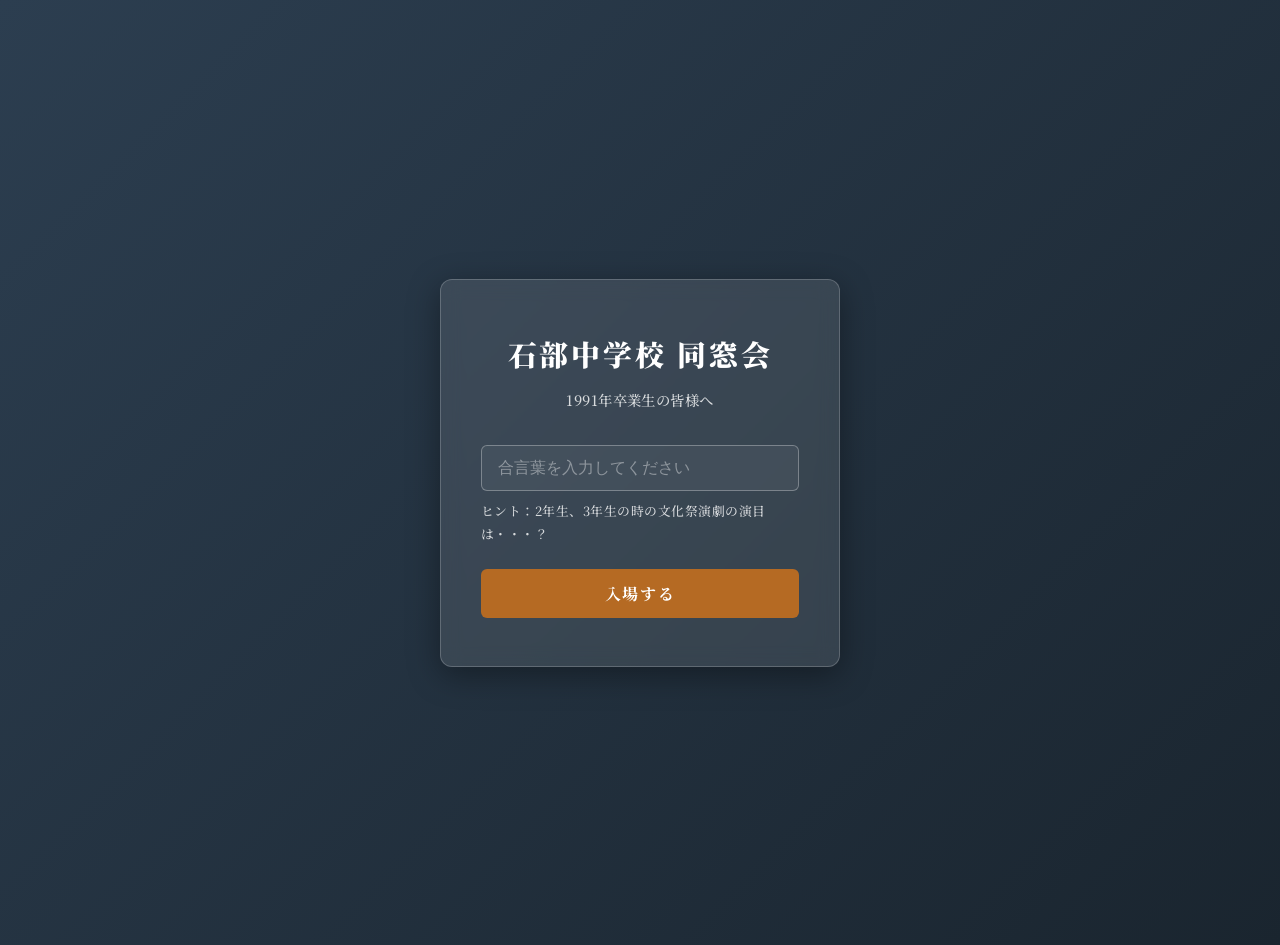
<file: index.html>
<!DOCTYPE html>
<html lang="ja">
<head>
    <meta charset="UTF-8">
    <meta name="viewport" content="width=device-width, initial-scale=1.0">
    <meta name="robots" content="noindex, nofollow">
    <title>石部中学校 1991年卒 同窓会</title>
    <meta name="description" content="石部中学校の懐かしい仲間たちが集まる同窓会のご案内サイトです。">
    <link rel="preconnect" href="https://fonts.googleapis.com">
    <link rel="preconnect" href="https://fonts.gstatic.com" crossorigin>
    <link href="https://fonts.googleapis.com/css2?family=Noto+Serif+JP:wght@400;700&family=Shippori+Mincho&display=swap" rel="stylesheet">
    <link rel="icon" href="assets/favi.jpg">
    <link rel="stylesheet" href="style.css">
</head>
<body class="login-active">
    <!-- ログイン画面 -->
    <div id="login-screen" class="screen active">
        <div class="login-container glass-panel">
            <h1 class="login-title">石部中学校 同窓会</h1>
            <p class="login-subtitle">1991年卒業生の皆様へ</p>
            <form id="login-form">
                <div class="input-group">
                    <input type="text" id="password" required placeholder="合言葉を入力してください">
                    <p class="login-hint" style="font-size: 0.8rem; margin-top: 0.5rem; margin-bottom: 0; opacity: 0.8; text-align: left;">ヒント：2年生、3年生の時の文化祭演劇の演目は・・・？</p>
                </div>
                <p id="login-error" class="error-message">合言葉が間違っています。</p>
                <button type="submit" class="btn primary-btn">入場する</button>
            </form>
        </div>
    </div>

    <!-- メインコンテンツ (初期非表示) -->
    <div id="main-content" class="screen hidden" style="display: none;">
        <!-- ヒーローセクション（キービジュアル） -->
        <header class="hero">
            <div class="hero-bg" style="background-image: url('assets/main_visual.png');"></div>
            <div class="hero-overlay"></div>
            <div class="hero-content">
                <h1 class="hero-title">35年分の「久しぶり」を<br>あの日のままの笑顔で。</h1>
                <p class="hero-date">2026.8.14 (Fri)</p>
                <p class="hero-subtitle">1991年卒 石部中学校 同窓会</p>
                <p class="hero-participants">5/5時点での参加申込数：63人</p>
            </div>
        </header>

        <main>
            <!-- お知らせセクション -->
            <section class="section news-section" style="padding-top: 2rem; padding-bottom: 2.5rem;">
                <div class="container">
                    <div class="news-box">
                        <h2 class="section-title" style="font-size: 1.4rem; margin-bottom: 1.5rem;">お知らせ</h2>
                        <ul class="news-list">
                            <li>
                                <span class="news-date">2026/3/26</span>
                                <span class="news-text">同窓会告知ページを公開し、参加募集を開始しました</span>
                            </li>
                        </ul>
                    </div>
                </div>
            </section>

            <!-- メッセージセクション -->
            <section class="section message-section">
                <div class="container">
                    <h2 class="section-title">ご挨拶</h2>
                    <div class="message-box">
                        <p class="greeting-lead">1991年卒業から35年。<br>皆様、いかがお過ごしでしょうか。</p>
                        <p>
                            覚えていますか？2年、3年の時に演劇で「北の国から」をやったこと。みんなでポカリスウェットを飲んで作り上げた空き缶アート。<br>
                            一生懸命やったマスゲームの練習。そして、部活で息を切らして駆け上がったあの坂。<br>
                            あれから35年の月日が流れ、私たちも50代になりました。
                        </p>
                        <p>
                            それぞれの道を歩んできた私たちが、もう一度あの頃に戻って語り合える場所を作りたい。<br>
                            そんな思いから、この度同窓会を企画いたしました。
                        </p>
                        <p>
                            懐かしい顔ぶれと再会し、素晴らしいひとときを共に過ごせることを心より楽しみにしています。
                        </p>
                        <p class="signature">同窓会幹事　吉川信幸 徳田美穂 武藤愛</p>
                    </div>
                </div>
            </section>

            <!-- 開催概要セクション -->
            <section class="section details-section">
                <div class="container">
                    <h2 class="section-title">開催概要</h2>
                    
                    <div class="event-card">
                        <h3 class="event-title">同窓会（1次会）</h3>
                        <dl class="event-details">
                            <dt><span class="icon">📅</span>日時</dt>
                            <dd class="large-text">
                                <strong>2026年8月14日（金）<br>12:00～14:30</strong><br>
                                <span class="time-details" style="font-size: 1rem; display: block; margin-top: 5px; font-weight: bold; opacity: 0.9;">11:30 受付開始 11:55 集合写真撮影</span>
<p style="font-size: 1rem;">※開始前に全体集合写真を撮影しますので、<strong>11:50までに受付を済ませてください</strong></p>
                            </dd>

                            <dt><span class="icon">💴</span>会費</dt>
                            <dd class="large-text">
                                <strong class="large-text">10,000円</strong><span class="small-text">（当日現金支払い） ビュッフェ形式のフード＋ドリンク飲み放題</span>
                            </dd>

                            <dt><span class="icon">📍</span>場所</dt>
                            <dd>
                                <strong class="large-text">ホテルボストンプラザ草津びわ湖</strong><br>
                                〒525-0037 滋賀県草津市西大路町１－２７<br>
                                <span class="small-text">（JR琵琶湖線 草津駅西口より徒歩1分）</span><br>
                                <a href="https://www.hotel-bp.co.jp/" target="_blank" style="color:var(--primary-color); text-decoration:underline; font-size: 0.9rem;">公式サイトはこちら</a><br>
                                <img src="assets/boston.jpg" alt="ホテルボストンプラザ草津びわ湖" class="hotel-image">
                                <div class="map-container">
                                    <iframe src="https://maps.google.com/maps?q=ホテルボストンプラザ草津びわ湖&output=embed" width="100%" height="300" frameborder="0" style="border:0" allowfullscreen></iframe>
                                </div>
                            </dd>
                        </dl>
                    </div>

                    <div class="event-card">
                        <h3 class="event-title">2次会</h3>
                        <dl class="event-details">
                            <dt><span class="icon">📅</span>日時</dt>
                            <dd class="large-text">
                                <strong>同日 14:45 ～ 16:30</strong>
                            </dd>
                            
                            <dt><span class="icon">💴</span>会費</dt>
                            <dd class="large-text">
                                <strong>4,000円</strong><span class="small-text">（当日現金支払い）軽食＋ドリンク飲み放題</span>
                            </dd>

                            <dt><span class="icon">📍</span>場所</dt>
                            <dd>
                                <strong class="large-text">ALL DAY DINING RIVERTY</strong><br>
                                ホテルボストンプラザ草津びわ湖（1次会会場）1F<br>
                                <img src="assets/boston_2.jpg" alt="ALL DAY DINING RIVERTY" class="hotel-image">
                            </dd>
                        </dl>
                    </div>
                </div>
            </section>

            <!-- 出欠確認セクション -->
            <section class="section rsvp-section">
                <div class="container">
                    <div class="rsvp-box">
                        <h2 class="section-title">出欠のご確認</h2>
                        <p style="text-align: center; font-weight: bold; font-size: 1.2rem; margin-bottom: 1rem; color: var(--primary-color);">[回答〆切： 7月15日]</p>
                        <p class="rsvp-desc">
                            人数を早めに把握したいため、現時点でのご意向で構いませんので、早めにご入力いただけると大変助かります。
                        </p>
                        <p class="rsvp-note">
                            ・回答後も、7月15日までは内容の変更が可能です。変更方法は<a href="#faq-edit" style="color:var(--primary-color); text-decoration:underline;">こちら</a>
                        </p>
                        <p class="rsvp-note" style="margin-top: 0;">
                            ・回答にはGoogleアカウント（Gmail等）へのログインが必要です。
                        </p>
                        <p class="rsvp-note" style="margin-top: 0;">
                            ・Googleアカウントをお持ちでない方は<a href="#faq-google" style="color:var(--primary-color); text-decoration:underline;">こちら</a>をご確認ください。
                        </p>
                        <a href="https://forms.gle/3dTCbKRh5A1gXE2k8" target="_blank" rel="noopener noreferrer" class="btn rsvp-btn">
                            <span class="btn-text">出欠入力フォームへ進む</span>
                            <span class="btn-icon">▶︎</span>
                        </a>
                    </div>
                </div>
            </section>

            <!-- FAQセクション -->
            <section class="section faq-section">
                <div class="container">
                    <h2 class="section-title">よくあるご質問</h2>
                    <div class="faq-list">
                        <details class="faq-item">
                            <summary>同級生の参加対象者は誰ですか？</summary>
                            <div class="faq-answer">
                                <p>1991年石部中学校卒業アルバムに載っている同級生及び引っ越しなどで卒業時にはいなかったが在学していた同級生（1975年4月2日生～1976年4月1日生）が対象者です。もし卒業アルバムにはいなくても、途中で転校された方で連絡先をご存知の方がいらっしゃればぜひお声掛けをご協力お願いします！</p>
                            </div>
                        </details>
                        <details class="faq-item">
                            <summary>先生も参加されますか？</summary>
                            <div class="faq-answer">
                                <p>中1から中3までの担任の先生や、当時お世話になった先生方にお声掛けをしています。お楽しみに！</p>
                            </div>
                        </details>
                        <details class="faq-item">
                            <summary>このサイトを同級生に案内していいですか？</summary>
                            <div class="faq-answer">
                                <p>ぜひお願いします！1991年石部中学卒業の同級生であれば大歓迎です。案内する際は、以下をお伝えください♪<br>サイト：https://ishibe.nobuyuki.tv<br>合言葉：北の国から</p>
                            </div>
                        </details>
                        <details class="faq-item">
                            <summary>服装に決まりはありますか？</summary>
                            <div class="faq-answer">
                                <p>平服（スマートカジュアルなど、ご自身がリラックスして楽しめる服装）でお気軽にお越しください。</p>
                            </div>
                        </details>
                        <details class="faq-item">
                            <summary>会費の支払い方法は？</summary>
                            <div class="faq-answer">
                                <p>当日の受付にて「現金」でお支払いください。釣銭のないようご準備いただけますと大変助かります。※クレジットカードや電子マネーは不可となります。</p>
                            </div>
                        </details>
                        <details class="faq-item">
                            <summary>車で行ってもいいですか？</summary>
                            <div class="faq-answer">
                                <p>はい、ボストンホテルの駐車場をご利用ください（同窓会参加者は入庫時間から8時間まで無料）。場所は<a href="https://www.hotel-bp.co.jp/access/" target="_blank" style="color:var(--primary-color); text-decoration:underline;">こちら</a>をご確認ください。</p>
                            </div>
                        </details>
                        <details class="faq-item">
                            <summary>食事は出ますか？</summary>
                            <div class="faq-answer">
                                <p>はい、自信を持っておすすめできる豪華ビュッフェをご用意しています！「せっかくの同窓会だから、本当に美味しいものを皆で囲みたい」という思いから、今回は料理に定評のあるホテルボストンプラザ草津を選びました。</p>
                                <p>ここの総料理長は、世界料理オリンピックで金メダルを獲得された角垣賢シェフ。世界に認められた芸術的な一皿一皿を、今回は贅沢にビュッフェ形式で心ゆくまでお楽しみいただけます。</p>
                                <p>会費以上の満足感と、ここでしか味わえない「美味しい記憶」を皆さまにお届けできると確信しています。旧友との会話はもちろん、世界基準の美食もぜひ楽しみにしていてください！<br>
                                詳しくは<a href="https://www.hotel-bp.co.jp/restaurant/dish/" target="_blank" style="color:var(--primary-color); text-decoration:underline;">こちら</a>をご確認ください。</p>
                            </div>
                        </details>
                        <details class="faq-item">
                            <summary>立食ですか？</summary>
                            <div class="faq-answer">
                                <p>1次会は全員分のお席をご用意し、着座での形式となりますが、コース料理ではなくビュッフェスタイルですので、自由に移動していただけます。ゆっくりとお食事と歓談をお楽しみください。</p>
                            </div>
                        </details>
                        <details class="faq-item">
                            <summary>席はどのようにして決まりますか？</summary>
                            <div class="faq-answer">
                                <p>最初は幹事側で決めさせていただきますが、乾杯以降は自由に席を移動してもらえるようにいたします。</p>
                            </div>
                        </details>
                        <details class="faq-item">
                            <summary>誰が来るのか知りたいです。</summary>
                            <div class="faq-answer">
                                <p>具体的な参加者名につきましては、当日までのお楽しみとさせていただきます。全体の参加予定人数につきましては、随時このサイトのトップにて公開してまいります。</p>
                            </div>
                        </details>
                        <details class="faq-item">
                            <summary>卒業以来連絡を取ってる人がいないので、一人ぼっちになりそうで心配です。</summary>
                            <div class="faq-answer">
                                <p>大丈夫！35年ぶりの再会ですので、誰もが同じように不安を少し抱えているはずです。当日はわかりやすい名札を用意するなど、話しやすい工夫を考えていますので、安心してお越しください。</p>
                            </div>
                        </details>
                        <details class="faq-item">
                            <summary>子どもを連れて行っていいですか？</summary>
                            <div class="faq-answer">
                                <p>申し訳ありませんが、会場の都合と、大人のみで当時を懐かしむ場とさせていただきたいため、お連れ様・お子様のご参加はご遠慮いただき、同窓生ご本人のみのご参加とさせていただきます。</p>
                            </div>
                        </details>
                        <details class="faq-item">
                            <summary>出欠〆切後に都合が悪くなったらどうしたらいいですか？</summary>
                            <div class="faq-answer">
                                <p>8月3日までにご連絡いただければ調整いたします。それ以降のキャンセルにつきましては、申し訳ありませんが後日会費をご請求させていただきます。</p>
                            </div>
                        </details>

                        <details class="faq-item">
                            <summary>入力した個人情報はどのように扱われますか？</summary>
                            <div class="faq-answer">
                                <p>ご入力いただいた個人情報は厳重に管理し、今回の同窓会に関する連絡、および今後同様の同窓会が開かれる際のご連絡にのみ使用いたします。それ以外の目的で使用することはありません。今後同窓会のお知らせに利用しますので、メールアドレスが変わった際には、「よくある質問」最後の問い合わせ窓口より幹事の徳田美穂までご連絡いただけますと幸いです。</p>
                            </div>
                        </details>
                        <details class="faq-item">
                            <summary>欠席の場合は回答しなくてもいいですか？</summary>
                            <div class="faq-answer">
                                <p>欠席の場合でも、ぜひ回答をお願いします！回答フォームには当日配布されるパンフレットに掲載される「近況」の入力欄があります。懐かしい皆さんに今の様子を伝えるためにも、ぜひ近況を入力して欠席のご連絡をいただけますと幸いです。</p>
                            </div>
                        </details>
                        <details class="faq-item">
                            <summary>1次会はどんな内容ですか？</summary>
                            <div class="faq-answer">
                                <p>お世話になった先生方からの挨拶、懐かしい写真スライドショーなどの催し物、みんなの近況が分かる冊子の配布、記念撮影などを予定しています。校歌斉唱もあるかも？！</p>
                            </div>
                        </details>
                        <details class="faq-item">
                            <summary>2次会から参加でもいいですか？</summary>
                            <div class="faq-answer">
                                <p>1次会のご都合が悪ければ2次会からでも参加OKです。２次会は歓談を中心としたカジュアルな感じになると思います。</p>
                            </div>
                        </details>
                        <details class="faq-item">
                            <summary>2次会に行くかはその場で決めたいのですが…</summary>
                            <div class="faq-answer">
                                <p>当日参加の場合でも参加できるように若干の余裕を見ておきますが、当日の人数状況によっては急遽の参加ができない場合があります。確実に参加したい場合は、予め「参加予定」として希望を出しておいてください。</p>
                            </div>
                        </details>
                        <details class="faq-item">
                            <summary>3次会はありますか？</summary>
                            <div class="faq-answer">
                                <p>事前に出欠は取りませんが2次会後も語り合いたい！という方のために3次会の会場も別途ご用意する予定です。当日ご案内いたします♪</p>
                            </div>
                        </details>
                        <details class="faq-item">
                            <summary>行きたいけど今回はどうしても都合が合わない…次回はありますか？！</summary>
                            <div class="faq-answer">
                                <p>お約束は出来ませんが、60歳のタイミングでまたやれたらいいなぁと考えています。生きてるうちに会おう！</p>
                            </div>
                        </details>
                        <details class="faq-item">
                            <summary>同窓会の幹事は誰ですか？</summary>
                            <div class="faq-answer">
                                <p>吉川信幸、徳田美穂、武藤愛の3名が幹事です（今後増える可能性あり）。</p>
                            </div>
                        </details>
                        <details class="faq-item" id="faq-google">
                            <summary>出欠入力フォームに入力しようとしたらログインを求められた。どうしたらいい？</summary>
                            <div class="faq-answer">
                                <p>回答内容の修正や、後日の近況追記を可能にするため、Googleアカウントへのログインが必要です。ログイン画面が表示されたら、ご自身のGmailアドレスとパスワードを入力してください。Googleアカウントを持っていない場合は、次の質問をご確認ください。</p>
                            </div>
                        </details>
                        <details class="faq-item">
                            <summary>Googleアカウント（Gmail等）を持っていないと回答できませんか？</summary>
                            <div class="faq-answer">
                                <p>皆様の回答を適切に管理し、後から「出席に変更したい」「近況を追加したい」といった修正をご自身で自由に行えるようにするため、Googleフォームの仕組みを利用しています。アカウントをお持ちでない場合は、以下の手順でのご対応をお願いいたします。</p>
                                <p><strong>【アカウントの作成方法（無料）】</strong><br>
                                「出欠入力フォームへ進む」をタップした先のログイン画面で「アカウントを作成」→「個人で使用」をタップしてください。<br>
                                <img src="assets/Google.png" alt="Googleアカウント作成手順" style="width:100%; max-width:400px; display:block; margin: 15px auto;"><br>
                                画面の指示に従って入力することで、数分で無料作成いただけます。今後も同窓会のお知らせ等でGoogle機能を利用する可能性があるため、この機会に作成・回答へのご協力をお願いいたします。</p>
                            </div>
                        </details>
                        <details class="faq-item">
                            <summary>Googleアカウントってなんですか？</summary>
                            <div class="faq-answer">
                                <p>Google（グーグル）が提供している無料の共通アカウントです。GmailやYouTubeなどを利用する際に使われるもので、出欠フォームの回答管理にもこれを使用しています。</p>
                            </div>
                        </details>
                        <details class="faq-item" id="faq-edit">
                            <summary>出欠回答フォームに回答した内容を変更したい</summary>
                            <div class="faq-answer">
                                <p>すでにGoogleフォームから出欠回答をいただいた方で、内容（出席への変更や近況の追記など）を変更したい場合は、新規にフォームを入力せず、回答送信時に届いたメールから「回答の編集」を行ってください。</p>
                                <div style="background-color: rgba(255, 255, 255, 0.6); padding: 1.5rem; border-radius: 8px; margin-top: 1rem;">
                                    <p style="font-weight: bold; color: var(--primary-color); margin-bottom: 1rem; text-align: center; font-size: 1.1rem;">回答変更の簡単3ステップ</p>
                                    <ol style="padding-left: 1.5rem; margin-bottom: 0;">
                                        <li style="margin-bottom: 1.5rem;">
                                            <strong>メールを検索する</strong><br>
                                            お使いのメールアプリの検索窓で「同窓会」または「石部中学校」と検索してください。<br>
                                            <span style="font-size: 0.85rem; color: #666;">※対象メールの件名： フォームにご記入いただきありがとうございます: 1991年卒石部中学校同窓会 出欠入力フォーム</span>
                                        </li>
                                        <li style="margin-bottom: 1.5rem;">
                                            <strong>「回答を編集」をクリック</strong><br>
                                            届いたメール本文内にある青色の「回答を編集」ボタンをクリックします。<br>
                                            <img src="assets/form.png" alt="回答を編集ボタンのイメージ" style="width: 100%; max-width: 400px; display: block; margin: 10px 0; border: 1px solid #ddd; border-radius: 4px; box-shadow: 0 2px 4px rgba(0,0,0,0.1);">
                                        </li>
                                        <li>
                                            <strong>内容を修正して送信</strong><br>
                                            前回の入力内容が表示された状態でフォームが開きます。修正箇所を書き換え、最後に必ず「送信」ボタンを押してください。
                                        </li>
                                    </ol>
                                </div>
                            </div>
                        </details>
                        <details class="faq-item">
                            <summary>ITが苦手でどうしても出欠回答フォームからの回答ができません…参加できませんか？</summary>
                            <div class="faq-answer">
                                <p>どうしても回答入力が難しい場合は、問い合わせ窓口までその旨ご連絡ください。別途やり取りさせていただきます。<br>
                                <a href="mailto:miho.19751001@gmail.com" style="color:var(--primary-color); text-decoration:underline;">miho.19751001@gmail.com</a><br>
                                <a href="https://line.me/ti/p/4slW5NxZOO" target="_blank" style="color:var(--primary-color); text-decoration:underline;">LINEでお問い合わせ</a><br>
                                （幹事：徳田美穂）</p>
                            </div>
                        </details>
                        <details class="faq-item">
                            <summary>本同窓会に関する問い合わせ窓口はありますか？</summary>
                            <div class="faq-answer">
                                <p>お問い合わせは以下のメールアドレスまたはLINEまでお願いいたします。（幹事：徳田美穂）<br>
                                <a href="mailto:miho.19751001@gmail.com" style="color:var(--primary-color); text-decoration:underline;">miho.19751001@gmail.com</a><br>
                                <a href="https://line.me/ti/p/4slW5NxZOO" target="_blank" style="color:var(--primary-color); text-decoration:underline;">LINEでお問い合わせ</a></p>
                            </div>
                        </details>
                    </div>
                </div>
            </section>
        </main>

        <footer class="footer">
            <div class="container">
                <p>&copy; 2026 石部中学校 1991年卒業生 同窓会 幹事一同</p>
            </div>
        </footer>
    </div>
    
    <script src="script.js"></script>
</body>
</html>
</file>
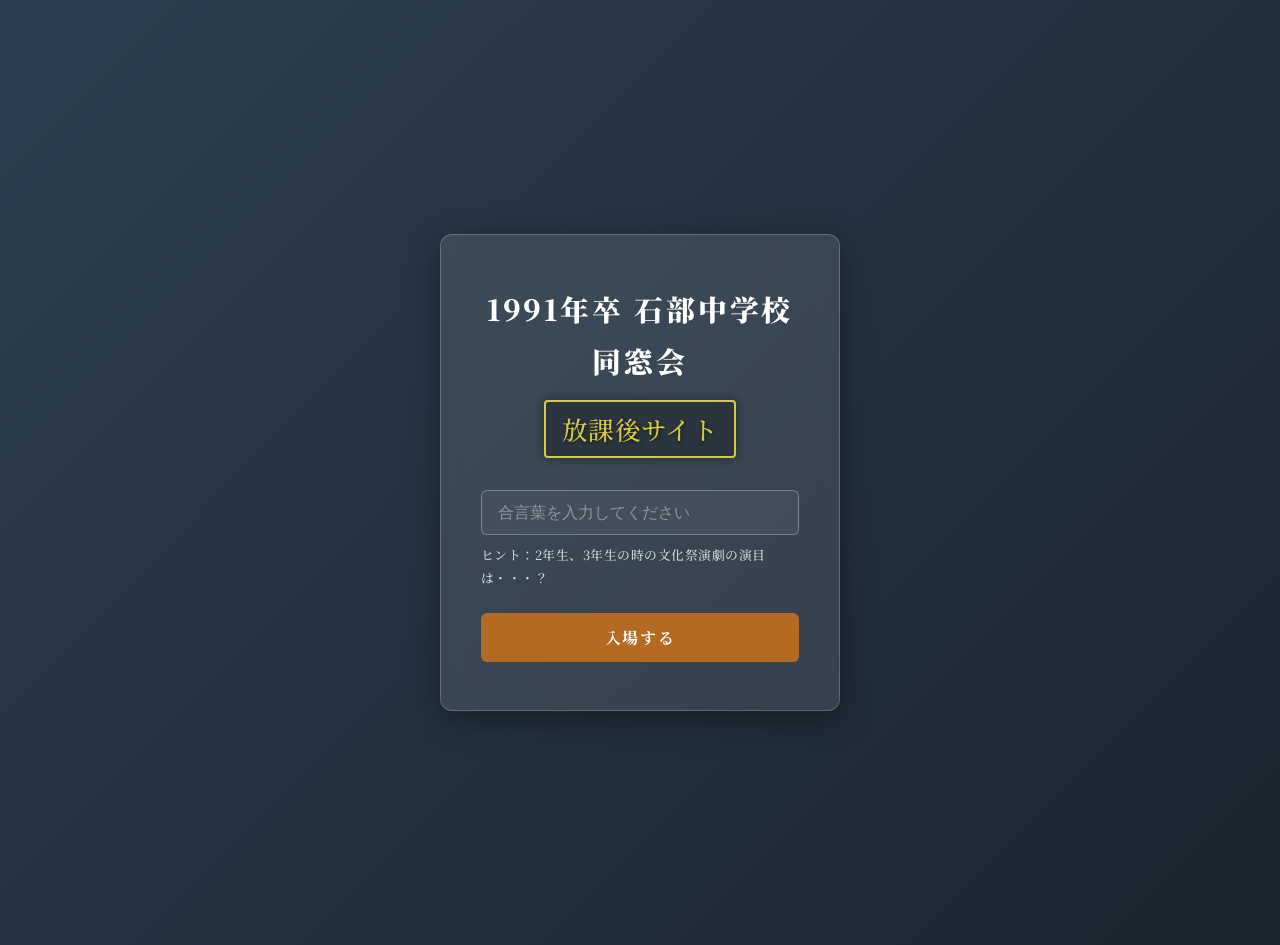
<file: afterschool/index.html>
<!DOCTYPE html>
<html lang="ja">
<head>
    <meta charset="UTF-8">
    <meta name="viewport" content="width=device-width, initial-scale=1.0">
    <meta name="robots" content="noindex, nofollow">
    <title>1991年卒 石部中学校同窓会 放課後サイト</title>
    <meta name="description" content="石部中学校同窓会のアンケート回答者限定アフターコンテンツです。">
    <link rel="preconnect" href="https://fonts.googleapis.com">
    <link rel="preconnect" href="https://fonts.gstatic.com" crossorigin>
    <link href="https://fonts.googleapis.com/css2?family=Noto+Serif+JP:wght@400;700&family=Shippori+Mincho&display=swap" rel="stylesheet">
    <link rel="icon" href="../assets/favi.jpg">
    <link rel="stylesheet" href="../style.css">
</head>
<body class="login-active">
    <!-- ログイン画面 -->
    <div id="login-screen" class="screen active">
        <div class="login-container glass-panel">
            <h1 class="login-title">1991年卒 石部中学校 同窓会</h1>
            <p class="login-subtitle">
                <span style="display: inline-block; margin-top: 5px; font-size: 1.6rem; color: #ffeb3b; padding: 4px 16px; border: 2px solid #ffeb3b; border-radius: 4px; box-shadow: 0 0 10px rgba(0,0,0,0.5); text-shadow: 1px 1px 4px rgba(0,0,0,0.8); background-color: rgba(0,0,0,0.3);">放課後サイト</span>
            </p>
            <form id="login-form">
                <div class="input-group">
                    <input type="text" id="password" required placeholder="合言葉を入力してください">
                    <p class="login-hint" style="font-size: 0.8rem; margin-top: 0.5rem; margin-bottom: 0; opacity: 0.8; text-align: left;">ヒント：2年生、3年生の時の文化祭演劇の演目は・・・？</p>
                </div>
                <p id="login-error" class="error-message">合言葉が間違っています。</p>
                <button type="submit" class="btn primary-btn">入場する</button>
            </form>
        </div>
    </div>

    <!-- メインコンテンツ -->
    <div id="main-content" class="screen hidden" style="display: none;">
        <!-- ヒーローセクション -->
        <header class="hero">
            <div class="hero-bg" style="background-image: url('../assets/afterschool_main_visual.png');"></div>
            <div class="hero-overlay"></div>
            <div class="hero-content">
                <h1 class="hero-title">あの日の続きを、<br>もう少しだけ。</h1>
                <p class="hero-subtitle" style="font-size: 1.2rem; font-weight: bold; line-height: 1.8;">
                    1991年卒 石部中学校 同窓会<br>
                    <span style="display: inline-block; margin-top: 10px; font-size: 1.6rem; color: #ffeb3b; padding: 4px 16px; border: 2px solid #ffeb3b; border-radius: 4px; box-shadow: 0 0 10px rgba(0,0,0,0.5); text-shadow: 1px 1px 4px rgba(0,0,0,0.8); background-color: rgba(0,0,0,0.3);">放課後サイト</span>
                </p>
            </div>
        </header>

        <main>
            <!-- 期限の告知 -->
            <section class="section" style="padding-bottom: 0;">
                <div class="container">
                    <div class="glass-panel text-center">
                        <p style="color: var(--primary-color); font-weight: bold; margin-bottom: 1rem; font-size: 1.2rem;">【アンケート回答者限定公開ページ】</p>
                        <p style="margin-bottom: 0.5rem; line-height: 1.6;">このページは、1991年卒石部中学校同窓会の<br>アンケートにご回答いただいた皆さまへの限定公開ページです（URLの共有はお控えください）。<br>出席された方は当日の振り返りやデータのダウンロードとして、欠席された方は、当日の雰囲気を味わうためとして、ぜひお楽しみください。</p>
                        <p style="font-size: 0.9rem; color: #555;">※本ページの公開は、<strong style="color: var(--primary-color);">2026年9月30日まで</strong>となりますので、<br>画像の保存やファイルのダウンロード等はお早めにお願いいたします。</p>
                    </div>
                </div>
            </section>

            <!-- 集合写真セクション -->
            <section class="section">
                <div class="container">
                    <h2 class="section-title">当日の集合写真</h2>
                    
                    <div class="rsvp-box" style="margin-bottom: 2rem;">
                        <h3 style="margin-bottom: 1rem; text-align: center;"><span style="color: var(--secondary-color); background-color: white; border: 2px solid var(--secondary-color); padding: 4px 20px; border-radius: 20px; display: inline-block; font-size: 1.2rem; box-shadow: 0 2px 4px rgba(0,0,0,0.05); font-weight: bold;">通常バージョン</span></h3>
                        <p style="font-size: 0.9rem; margin-bottom: 1rem;">顔消しスタンプ無しバージョンです。ご自身用として保存ください。</p>
                        <div style="margin-bottom: 1.5rem; border-radius: 8px; overflow: hidden; border: 1px solid #ccc;">
                            <img src="../assets/group_photo.jpg" alt="集合写真（加工無し）" style="width: 100%; height: auto; display: block;">
                        </div>
                        <div class="text-center">
                            <a href="../assets/group_photo.jpg" class="btn primary-btn" target="_blank">画像を開く（長押しで保存）</a>
                        </div>
                    </div>

                    <div class="rsvp-box">
                        <h3 style="margin-bottom: 1rem; text-align: center;"><span style="color: var(--secondary-color); background-color: white; border: 2px solid var(--secondary-color); padding: 4px 20px; border-radius: 20px; display: inline-block; font-size: 1.2rem; box-shadow: 0 2px 4px rgba(0,0,0,0.05); font-weight: bold;">SNS投稿用バージョン</span></h3>
                        <p style="font-size: 0.9rem; margin-bottom: 1rem;">希望者にスタンプ加工を入れたSNS投稿用バージョンです。SNS等への投稿はこちらをご利用ください。</p>
                        <div style="margin-bottom: 1.5rem; border-radius: 8px; overflow: hidden; border: 1px solid #ccc;">
                            <img src="../assets/group_photo_sns.jpg" alt="集合写真（SNS投稿用）" style="width: 100%; height: auto; display: block;">
                        </div>
                        <div class="text-center">
                            <a href="../assets/group_photo_sns.jpg" class="btn primary-btn" target="_blank">画像を開く（長押しで保存）</a>
                        </div>
                    </div>
                </div>
            </section>

            <!-- 記念冊子セクション -->
            <section class="section" style="background-color: rgba(255, 255, 255, 0.4);">
                <div class="container">
                    <h2 class="section-title">記念冊子</h2>
                    <div class="rsvp-box text-center">
                        <p style="margin-bottom: 1rem;">当日お配りしたパンフレット（みんなの「近況」入り）のPDFデータです。</p>
                        <p style="font-size: 0.9rem; margin-bottom: 1.5rem;">当日来られなかった方も、あの人が今どうしているか是非ご覧ください♪</p>
                        
                        <div style="margin: 0 auto 1.5rem auto; max-width: 300px; border: 1px solid #ccc; border-radius: 4px; overflow: hidden; box-shadow: 0 4px 6px rgba(0,0,0,0.1);">
                            <!-- 表紙画像をリンク（無い場合は代替テキストを表示） -->
                            <img src="../assets/pamphlet_cover.jpg" alt="記念冊子 表紙" style="width: 100%; height: auto; display: block;" onerror="this.onerror=null; this.src=''; this.alt='（assets/pamphlet_cover.jpgにご希望の表紙画像をアップロードしてください）'; this.style.padding='50px 20px'; this.style.backgroundColor='#eee'; this.style.color='#666'; this.style.fontSize='0.9rem';">
                        </div>

                        <div class="text-center">
                            <a href="../assets/1991_ishibe_JHS_pamphlet.pdf" class="btn primary-btn" target="_blank" style="min-width: 200px;">ブラウザで開く</a>
                        </div>
                    </div>
                </div>
            </section>

            <!-- ムービーセクション -->
            <section class="section">
                <div class="container">
                    <h2 class="section-title">当日上映ムービー</h2>
                    
                    <div class="glass-panel text-center" style="margin-bottom: 2rem;">
                        <p style="font-size: 0.9rem; font-weight: bold; color: var(--primary-color);">【動画に関するお願い】</p>
                        <p style="font-size: 0.85rem; margin-bottom: 0;">以下の動画はYouTubeの「限定公開」機能を利用しています。<br>第三者へのリンクの共有や転送、SNS等への転載は固くお断りいたします。</p>
                    </div>

                    <div class="rsvp-box" style="margin-bottom: 2rem;">
                        <h3 style="text-align: center; margin-bottom: 1rem; color: var(--secondary-color);">🎥 同窓会オープニングムービー</h3>
                        <div style="background-color: #000; height: 0; padding-bottom: 56.25%; position: relative; border-radius: 8px; overflow: hidden;">
                            <iframe src="https://www.youtube.com/embed/lDMoxrjDheM" style="position: absolute; top: 0; left: 0; width: 100%; height: 100%; border: 0;" allowfullscreen></iframe>
                        </div>
                    </div>

                    <div class="rsvp-box" style="margin-bottom: 2rem;">
                        <h3 style="text-align: center; margin-bottom: 1rem; color: var(--secondary-color);">🎥 思い出スライドショー</h3>
                        <div style="background-color: #000; height: 0; padding-bottom: 56.25%; position: relative; border-radius: 8px; overflow: hidden;">
                            <iframe src="https://www.youtube.com/embed/EaVBy2Je6jc" style="position: absolute; top: 0; left: 0; width: 100%; height: 100%; border: 0;" allowfullscreen></iframe>
                        </div>
                    </div>

                </div>
            </section>

            <!-- ダイジェストムービー -->
            <section class="section" style="background-color: rgba(255, 255, 255, 0.4);">
                <div class="container">
                    <h2 class="section-title">当日ダイジェストムービー</h2>
                    <div class="rsvp-box">
                        <h3 style="text-align: center; margin-bottom: 1rem; color: var(--secondary-color);">🎥 当日の様子ダイジェスト</h3>
                        <div style="background-color: rgba(255,255,255,0.7); height: 250px; display: flex; flex-direction: column; align-items: center; justify-content: center; border-radius: 8px; border: 2px dashed #bbb;">
                            <span style="font-size: 3rem; margin-bottom: 0.5rem; opacity: 0.8;">🕒</span>
                            <span style="color: var(--primary-color); font-weight: bold; font-size: 1.2rem; margin-bottom: 0.5rem;">8月15日 19:00 公開予定</span>
                            <p style="font-size: 0.9rem; color: #555; text-align: center; margin-bottom: 0; line-height: 1.5;">当日の模様をまとめたダイジェスト動画を<br>現在制作中です。公開までお楽しみに！</p>
                        </div>
                    </div>
                </div>
            </section>
        </main>

        <footer class="footer">
            <div class="container text-center">
                <p>&copy; 2026 石部中学校 1991年卒業生 同窓会 幹事一同</p>
                <p style="font-size: 0.8rem; margin-top: 10px;">※本ページは限定公開です。URLの無断転載はご遠慮ください。<br>2026年9月30日 閉鎖予定</p>
            </div>
        </footer>
    </div>

    <!-- メインサイトと同一の認証/アニメーションロジックを使用 -->
    <script src="../script.js"></script>
</body>
</html>
</file>
<file: style.css>
/* リセットと基本設定 */
/* フォント追加＆調整 */
@import url('https://fonts.googleapis.com/css2?family=Yomogi&family=Yuji+Syuku&family=Montserrat:wght@700;800&family=Noto+Serif+JP:wght@500;700;900&display=swap');


:root {
    --primary-color: #b56a23; /* 少し落ち着いた高級感のあるオレンジ/ブラウン */
    --secondary-color: #1a252f;
    --bg-color: #faf9f6;
    --text-color: #2c2c2c;
    --light-text: #ffffff;
    --font-heading: 'Noto Serif JP', serif;
    --font-body: 'Noto Serif JP', serif;
}

* {
    margin: 0;
    padding: 0;
    box-sizing: border-box;
}

body {
    font-family: var(--font-body);
    font-weight: 500; /* ベースを少し太く */
    letter-spacing: 0.03em;
    color: var(--text-color);
    background-color: var(--bg-color);
    line-height: 1.8;
    overflow-x: hidden;
}

body.login-active {
    overflow-x: hidden;
    overflow-y: auto;
    min-height: 105vh; /* Tiny bit of scroll */
}

h1, h2, h3, h4, .font-heading {
    font-family: var(--font-heading);
    font-weight: 700;
}

a {
    color: var(--primary-color);
    text-decoration: none;
    transition: opacity 0.3s;
}

a:hover {
    opacity: 0.7;
}

/* 画面切り替え用 */
.screen {
    position: absolute;
    top: 0;
    left: 0;
    width: 100%;
    min-height: 100vh;
    transition: opacity 0.8s ease, visibility 0.8s ease;
}

.screen.hidden {
    opacity: 0;
    visibility: hidden;
    pointer-events: none;
}

.screen.active {
    opacity: 1;
    visibility: visible;
    pointer-events: auto;
}

/* ログイン画面 */
#login-screen {
    background: linear-gradient(135deg, #2c3e50 0%, #1a252f 100%);
    display: flex;
    justify-content: center;
    align-items: center;
    z-index: 100;
    top: 0;
    left: 0;
    width: 100%;
    min-height: 105vh; /* ほんのちょっとだけ下にスクロールできるようにする */
}

.login-container {
    background: rgba(255, 255, 255, 0.1);
    backdrop-filter: blur(10px);
    -webkit-backdrop-filter: blur(10px);
    padding: 3rem 2.5rem;
    border-radius: 12px;
    border: 1px solid rgba(255, 255, 255, 0.2);
    width: 90%;
    max-width: 400px;
    text-align: center;
    color: var(--light-text);
    box-shadow: 0 8px 32px 0 rgba(0, 0, 0, 0.37);
}

.login-title {
    font-size: 1.8rem;
    margin-bottom: 0.5rem;
    letter-spacing: 0.1em;
}

.login-subtitle {
    font-size: 0.9rem;
    opacity: 0.8;
    margin-bottom: 2rem;
}

.input-group {
    margin-bottom: 1.5rem;
    text-align: left;
}

.input-group label {
    display: block;
    margin-bottom: 0.5rem;
    font-size: 0.9rem;
    opacity: 0.9;
}

.input-group input {
    width: 100%;
    padding: 0.8rem 1rem;
    border: 1px solid rgba(255, 255, 255, 0.3);
    border-radius: 6px;
    background: rgba(255, 255, 255, 0.05);
    color: white;
    font-size: 1rem;
    transition: border-color 0.3s, background 0.3s;
}

.input-group input:focus {
    outline: none;
    border-color: var(--primary-color);
    background: rgba(255, 255, 255, 0.1);
}

.input-group input::placeholder {
    color: rgba(255, 255, 255, 0.4);
}

.error-message {
    color: #ff6b6b;
    font-size: 0.85rem;
    margin-bottom: 1rem;
    display: none; /* 初期非表示 */
}

.btn {
    display: inline-block;
    padding: 0.8rem 2rem;
    border: none;
    border-radius: 6px;
    font-size: 1rem;
    cursor: pointer;
    transition: background 0.3s, transform 0.2s;
    font-family: var(--font-body);
}

.primary-btn {
    background-color: var(--primary-color);
    color: white;
    width: 100%;
    font-weight: bold;
    letter-spacing: 0.1em;
}

.primary-btn:hover {
    background-color: #b5651c;
    transform: translateY(-2px);
}

/* メインコンテンツ - ヒーローセクション */
.hero {
    position: relative;
    height: 100vh;
    display: flex;
    justify-content: center;
    align-items: center;
    color: white;
    text-align: center;
    overflow: hidden;
}

.hero-bg {
    position: absolute;
    top: 0;
    left: 0;
    width: 100%;
    height: 100%;
    background-size: cover;
    background-position: center;
    background-attachment: fixed; /* パララックス効果 */
    z-index: -2;
    transform: scale(1.05); /* 少し拡大しておく */
    animation: slowZoom 20s ease-out forwards;
}

@keyframes slowZoom {
    0% { transform: scale(1.05); }
    100% { transform: scale(1); }
}

.hero-overlay {
    position: absolute;
    top: 0;
    left: 0;
    width: 100%;
    height: 100%;
    background: linear-gradient(
        to bottom,
        rgba(0,0,0,0.3) 0%,
        rgba(0,0,0,0.6) 100%
    );
    z-index: -1;
}

.hero-content {
    animation: fadeIn 2s ease 1s forwards;
    opacity: 0;
}

@keyframes fadeIn {
    from { opacity: 0; transform: translateY(20px); }
    to { opacity: 1; transform: translateY(0); }
}

.hero-title {
    font-size: 3.5rem;
    line-height: 1.4;
    margin-bottom: 1.5rem;
    text-shadow: 2px 2px 8px rgba(0,0,0,0.5);
}

.hero-date {
    font-size: 1.2rem;
    letter-spacing: 0.2em;
    margin-bottom: 0.5rem;
}

.hero-subtitle {
    font-size: 1.1rem;
    letter-spacing: 0.1em;
    opacity: 0.9;
}

.scroll-indicator {
    position: absolute;
    bottom: 40px;
    left: 50%;
    transform: translateX(-50%);
    display: flex;
    flex-direction: column;
    align-items: center;
    opacity: 0.8;
    animation: bounce 2s infinite;
}

.scroll-indicator span {
    font-size: 0.8rem;
    letter-spacing: 0.2em;
    margin-bottom: 8px;
    text-transform: uppercase;
}

.arrow-down {
    width: 1px;
    height: 30px;
    background-color: white;
}

@keyframes bounce {
    0%, 20%, 50%, 80%, 100% { transform: translateY(0) translateX(-50%); }
    40% { transform: translateY(-10px) translateX(-50%); }
    60% { transform: translateY(-5px) translateX(-50%); }
}

/* 共通セクションスタイル */
.section {
    padding: 6rem 0;
}

.section:nth-child(even) {
    background-color: #f5f2eb;
}

.container {
    width: 90%;
    max-width: 800px;
    margin: 0 auto;
}

.section-title {
    text-align: center;
    font-size: 2.2rem;
    color: var(--secondary-color);
    margin-bottom: 3rem;
    position: relative;
    padding-bottom: 1rem;
}

.section-title::after {
    content: '';
    position: absolute;
    bottom: 0;
    left: 50%;
    transform: translateX(-50%);
    width: 60px;
    height: 2px;
    background-color: var(--primary-color);
}

/* メッセージセクション */
.message-box {
    background: white;
    padding: 3rem;
    border-radius: 8px;
    box-shadow: 0 4px 15px rgba(0,0,0,0.05);
    border-top: 4px solid var(--primary-color);
}

.greeting-lead {
    font-size: 1.25rem;
    font-weight: bold;
    color: var(--secondary-color);
    margin-bottom: 2rem;
    line-height: 1.6;
}

.message-box p {
    margin-bottom: 1.5rem;
}

.signature {
    text-align: right;
    margin-top: 3rem;
    font-style: italic;
    color: var(--secondary-color);
}

/* 開催概要セクション */
.event-card {
    background: white;
    padding: 2.5rem;
    border-radius: 8px;
    margin-bottom: 2rem;
    box-shadow: 0 4px 15px rgba(0,0,0,0.05);
    border-left: 4px solid var(--secondary-color);
}

.event-title {
    font-size: 1.5rem;
    color: var(--primary-color);
    margin-bottom: 1.5rem;
    border-bottom: 1px dashed #ddd;
    padding-bottom: 0.5rem;
}

.event-details dt {
    font-weight: bold;
    color: var(--secondary-color);
    margin-top: 1rem;
    margin-bottom: 0.3rem;
}

.event-details dd {
    margin-left: 0;
    margin-bottom: 1rem;
    color: #555;
}

.map-link {
    display: inline-block;
    margin-top: 0.5rem;
    font-size: 0.9rem;
    text-decoration: underline;
}

/* 出欠セクション */
.rsvp-box {
    text-align: center;
    background: var(--secondary-color);
    color: white;
    padding: 4rem 2rem;
    border-radius: 12px;
}

.rsvp-box .section-title {
    color: white;
}

.rsvp-box .section-title::after {
    background-color: var(--primary-color);
}

.rsvp-desc {
    font-size: 1.1rem;
    margin-bottom: 1.5rem;
}

.rsvp-note {
    font-size: 0.9rem;
    opacity: 0.8;
    margin-bottom: 3rem;
}

.rsvp-btn {
    background-color: var(--primary-color);
    color: white;
    font-size: 1.2rem;
    padding: 1rem 3rem;
    border-radius: 30px;
    box-shadow: 0 4px 10px rgba(209, 122, 34, 0.4);
}

.rsvp-btn:hover {
    background-color: white;
    color: var(--primary-color);
    transform: translateY(-3px);
}

/* FAQセクション */
.faq-list {
    display: flex;
    flex-direction: column;
    gap: 1rem;
}

.faq-item {
    background: white;
    border-radius: 8px;
    box-shadow: 0 2px 8px rgba(0,0,0,0.05);
    overflow: hidden;
}

.faq-item summary {
    padding: 1.5rem;
    font-weight: bold;
    cursor: pointer;
    background: white;
    position: relative;
    list-style: none; /* デフォルトの矢印を消す */
}

.faq-item summary::-webkit-details-marker {
    display: none;
}

.faq-item summary::after {
    content: '+';
    position: absolute;
    right: 1.5rem;
    top: 50%;
    transform: translateY(-50%);
    font-size: 1.5rem;
    color: var(--primary-color);
    transition: transform 0.3s;
}

.faq-item[open] summary::after {
    content: '−';
    transform: translateY(-50%);
}

.faq-answer {
    padding: 0 1.5rem 1.5rem;
    color: #666;
    border-top: 1px solid #eee;
    margin-top: 0.5rem;
    padding-top: 1rem;
}

/* フッター */
.footer {
    background: #1a252f;
    color: rgba(255,255,255,0.6);
    text-align: center;
    padding: 2rem 0;
    font-size: 0.9rem;
}

/* レスポンシブ対応 */
@media (max-width: 768px) {
    .hero-bg {
        background-attachment: scroll; /* スマホでのパララックスカクつき防止 */
    }

    .hero-title {
        font-size: 1.5rem; /* スマホで綺麗に収まるようにさらに小さく */
    }
    
    .section {
        padding: 4rem 0;
    }
    
    .message-box {
        padding: 2rem 1.5rem;
    }
    
    .event-card {
        padding: 2rem 1.5rem;
    }

    .rsvp-box {
        padding: 3rem 1.5rem;
    }
}


/* 追加のマップ・画像スタイル */
.map-container {
    margin-top: 1rem;
    margin-bottom: 1rem;
    border-radius: 8px;
    overflow: hidden;
    box-shadow: 0 2px 8px rgba(0,0,0,0.1);
}

.hotel-image {
    width: 100%;
    max-width: 500px;
    height: auto;
    border-radius: 8px;
    margin-top: 1rem;
    box-shadow: 0 2px 8px rgba(0,0,0,0.1);
}


/* 追加のスタイル調整 */
.hero-participants {
    font-size: 1.1rem;
    margin-top: 1rem;
    color: var(--primary-color);
    background: rgba(255, 255, 255, 0.9);
    display: inline-block;
    padding: 0.5rem 1.5rem;
    border-radius: 30px;
    font-weight: bold;
    letter-spacing: 0.05em;
    animation: fadeIn 2s ease 1.5s forwards;
    opacity: 0;
}

.large-text {
    font-size: 1.25rem;
}

/* マップと画像の幅を揃える（枠内に収める） */
.map-container, .hotel-image {
    width: 100%;
    max-width: 100%;
    box-sizing: border-box;
}
/* ハイセンスでモダンな調整 */
@import url('https://fonts.googleapis.com/css2?family=Shippori+Mincho:wght@600;700;800&family=Montserrat:wght@700;800&family=Noto+Serif+JP:wght@500;700;900&display=swap');


:root {
    --primary-color: #b56a23; /* 少し落ち着いた高級感のあるオレンジ/ブラウン */
    --secondary-color: #1a252f;
    --bg-color: #faf9f6;
    --text-color: #2c2c2c;
    /* より太く美しい明朝体を指定 */
    --font-heading: 'Noto Serif JP', serif;
    --font-body: 'Noto Serif JP', serif;
}

body {
    font-family: var(--font-body);
    font-weight: 500; /* ベースを少し太く */
    letter-spacing: 0.03em;
}

h1, h2, h3, h4, .font-heading {
    font-weight: 900; /* 見出しは一番太く */
    letter-spacing: 0.08em;
}

/* ヒーロータイポグラフィの強化 */
.hero-title {
    font-weight: 900;
    text-shadow: 2px 4px 12px rgba(0,0,0,0.6);
}

.hero-date {
    font-family: 'Cormorant Garamond', serif;
    font-size: 1.5rem;
    font-weight: 600;
    letter-spacing: 0.15em;
}

/* イベント詳細のアイコンとスタイル */
.event-details dt {
    display: flex;
    align-items: center;
    font-size: 1.1rem;
    font-weight: 900;
    margin-top: 1.5rem;
    border-bottom: 2px solid #eee;
    padding-bottom: 0.3rem;
    color: var(--primary-color);
}

.icon {
    margin-right: 8px;
    font-size: 1.2rem;
}

.event-details dd {
    margin-top: 0.8rem;
    line-height: 1.8;
}

.large-text {
    font-size: 1.4rem;
    color: var(--secondary-color);
    font-weight: 700;
}

.time-details {
    font-size: 1rem;
    color: #666;
}

.small-text {
    font-size: 0.9rem;
    color: #777;
    font-weight: 500;
}

/* 画像とマップの順序と余白調整 */
.hotel-image {
    margin-top: 1.5rem;
    margin-bottom: 0.5rem;
    box-shadow: 0 4px 12px rgba(0,0,0,0.15);
}

.map-container {
    margin-top: 0.5rem;
    box-shadow: 0 4px 12px rgba(0,0,0,0.15);
}

/* メッセージボックス等の装飾リファイン */
.message-box, .event-card, .faq-item {
    border: none;
    box-shadow: 0 10px 30px rgba(0,0,0,0.06);
}

.section-title::after {
    height: 3px;
    width: 40px;
}

/* ヒーロータイトル（エモーショナルな明朝） */
.hero-title {
    font-family: 'Shippori Mincho', 'Noto Serif JP', serif;
    font-weight: 700;
    letter-spacing: 0.1em;
    font-size: 3.5rem;
    text-shadow: 2px 4px 12px rgba(0,0,0,0.6);
    display: inline-block;
    margin-bottom: 2rem;
    line-height: 1.5;
}

/* 1文字ずつのアニメーション用クラス */
.char-reveal {
    opacity: 0;
    display: inline-block;
    transform: translateY(10px);
    animation: textFadeIn 0.5s forwards;
    /* transition-timing-function: cubic-bezier(0.1, 0.7, 1.0, 0.1); */
}

@keyframes textFadeIn {
    to {
        opacity: 1;
        transform: translateY(0);
    }
}


/* ヒーローの日付フォントをわかりやすく強めに */
.hero-date {
    font-family: 'Montserrat', sans-serif;
    font-size: 1.8rem;
    font-weight: 800;
    letter-spacing: 0.1em;
    color: #ffd085; /* 少しゴールドっぽく目立たせる */
    text-shadow: 1px 2px 6px rgba(0,0,0,0.8);
    margin-bottom: 0.8rem;
}

/* ボタンのデコラティブなスタイリング */
.rsvp-btn {
    background: linear-gradient(135deg, #d17a22 0%, #a85a13 100%);
    color: white;
    font-size: 1.3rem;
    font-weight: bold;
    padding: 1.2rem 3rem;
    border-radius: 40px;
    box-shadow: 0 6px 20px rgba(209, 122, 34, 0.5);
    display: inline-flex;
    align-items: center;
    justify-content: center;
    gap: 10px;
    border: 2px solid rgba(255, 255, 255, 0.2);
    position: relative;
    overflow: hidden;
    transition: all 0.3s cubic-bezier(0.175, 0.885, 0.32, 1.275);
}

.rsvp-btn::before {
    content: '';
    position: absolute;
    top: 0; left: -100%;
    width: 50%; height: 100%;
    background: linear-gradient(to right, rgba(255,255,255,0) 0%, rgba(255,255,255,0.3) 50%, rgba(255,255,255,0) 100%);
    transform: skewX(-25deg);
    animation: shine 4s infinite;
}

@keyframes shine {
    0% { left: -100%; }
    20% { left: 200%; }
    100% { left: 200%; }
}

.rsvp-btn:hover {
    background: linear-gradient(135deg, #e68d30 0%, #b5651c 100%);
    color: white;
    transform: translateY(-5px) scale(1.02);
    box-shadow: 0 10px 25px rgba(209, 122, 34, 0.6);
}

.btn-icon {
    font-size: 1.2rem;
    transition: transform 0.3s;
}

.rsvp-btn:hover .btn-icon {
    transform: translateX(5px);
}

/* お知らせセクション */
.news-box {
    background: white;
    padding: 2rem;
    border-radius: 12px;
    box-shadow: 0 4px 20px rgba(0,0,0,0.05);
    max-width: 800px;
    margin: 0 auto;
}

.news-list {
    list-style: none;
    padding: 0;
    margin: 0;
}

.news-list li {
    display: flex;
    align-items: flex-start;
    padding: 1rem 0;
    border-bottom: 1px dashed #ddd;
}

.news-list li:last-child {
    border-bottom: none;
    padding-bottom: 0;
}

.news-list li:first-child {
    padding-top: 0;
}

.news-date {
    font-weight: bold;
    color: var(--primary-color);
    margin-right: 1.5rem;
    white-space: nowrap;
    font-size: 0.95rem;
}

.news-text {
    color: var(--text-color);
    line-height: 1.6;
}

@media (max-width: 500px) {
    .news-list li {
        flex-direction: column;
    }
    .news-date {
        margin-bottom: 0.3rem;
    }
}
</file>
